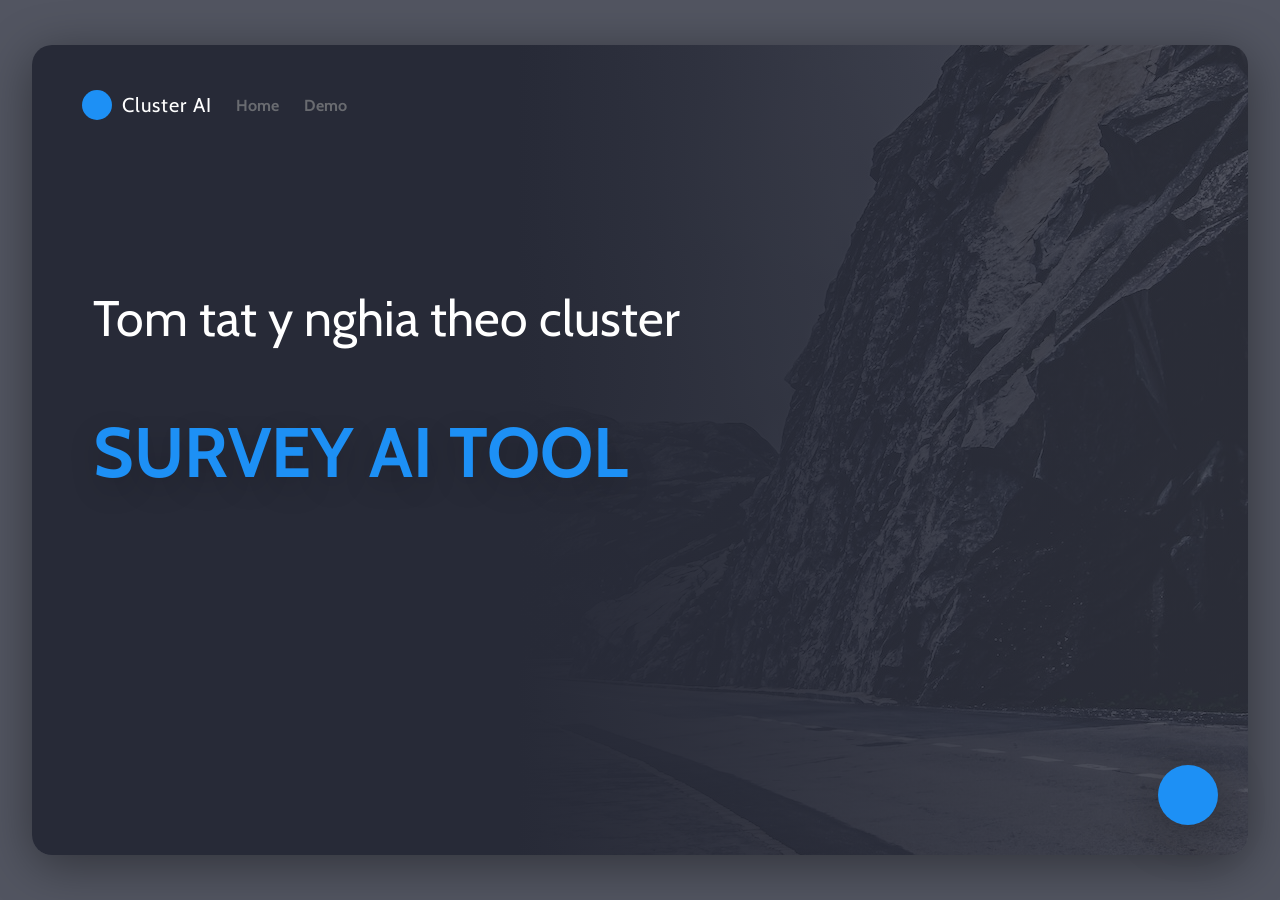
<file: 024 - Website Header with Forms copy/Final/index.html>
<!DOCTYPE html>
<html lang="vi">
  <head>
    <meta charset="UTF-8" />
    <meta http-equiv="X-UA-Compatible" content="IE=edge" />
    <meta name="viewport" content="width=device-width, initial-scale=1.0" />
    <title>Survey Cluster Summarizer</title>
    <link rel="stylesheet" href="style.css" />
    <link
      rel="stylesheet"
      href="https://cdnjs.cloudflare.com/ajax/libs/font-awesome/6.3.0/css/all.min.css"
    />
    <link rel="preconnect" href="https://fonts.googleapis.com" />
    <link rel="preconnect" href="https://fonts.gstatic.com" crossorigin />
    <link
      href="https://fonts.googleapis.com/css2?family=Cabin:wght@400;500;600;700&display=swap"
      rel="stylesheet"
    />
  </head>
  <body>
    <div class="container">
      <div class="landing">
        <nav class="navbar">
          <div class="navigation">
            <a href="#" class="logo">
              <span class="circle"></span>
              <span class="logo-text">Cluster AI</span>
            </a>
            <a href="#" class="nav-item">Home</a>
            <a href="#" class="nav-item">Demo</a>
          </div>
        </nav>
        <div class="banner">
          <h1>Tom tat y nghia theo cluster<span>Survey AI Tool</span></h1>
        </div>
        <div class="contact app-panel">
          <h3>Upload va phan tich</h3>
          <h1>Cluster Summary</h1>
          <p>Ket qua hien thi 2 cot: <span>cluster</span> va <span>tom_tat</span></p>
          <div class="app-content">
            <div class="app-left">
              <form class="contact-form" id="summary-form">
                <div class="input-group">
                  <input id="file-input" type="file" accept=".xlsx" />
                  <i class="fa-solid fa-file-excel"></i>
                </div>
                <div class="input-group">
                  <input id="model-input" type="text" value="llama-3.1-8b-instant" placeholder="Groq Model" />
                  <i class="fa-solid fa-robot"></i>
                </div>
                <div class="btn-group">
                  <button class="contact-btn" id="reset-btn" type="button">Reset</button>
                  <button class="contact-btn" id="run-btn" type="submit">Tom tat ngay</button>
                </div>
              </form>

              <div class="status-wrap">
                <p id="status-text" class="status-text">San sang.</p>
              </div>
            </div>

            <div class="app-right">
              <div class="table-wrap">
                <table id="result-table">
                  <thead>
                    <tr>
                      <th>cluster</th>
                      <th>tom_tat</th>
                    </tr>
                  </thead>
                  <tbody></tbody>
                </table>
              </div>
            </div>
          </div>
        </div>
        <div class="logo-bottom"></div>
      </div>
    </div>
    <script src="script.js"></script>
  </body>
</html>
</file>
<file: 024 - Website Header with Forms copy/Final/style.css>
* {
  margin: 0;
  padding: 0;
  box-sizing: border-box;
  text-decoration: none;
  outline: none;
  font-family: "Cabin", sans-serif;
}

html {
  font-size: 62.5%;
}

.container {
  width: 100%;
  height: 100vh;
  background-color: #525561;
  display: flex;
  justify-content: center;
  align-items: center;
}

.landing {
  width: 95%;
  height: 90%;
  background: linear-gradient(
      to right,
      rgb(39, 42, 55) 40%,
      rgba(39, 42, 55, 0.8)
    ),
    url(images/bg1.jpg) center no-repeat;
  border-radius: 2rem;
  box-shadow: 0 1rem 5rem rgba(0, 0, 0, 0.4);
  position: relative;
}

.navbar {
  position: absolute;
  top: 0;
  left: 0;
  width: 30%;
  height: 12rem;
}

.navigation {
  width: 100%;
  height: 100%;
  display: flex;
  justify-content: space-between;
  align-items: center;
  padding: 0 5rem;
}

.logo {
  display: flex;
  align-items: center;
}

.circle {
  width: 3rem;
  height: 3rem;
  background-color: #1d90f5;
  border-radius: 50%;
  margin-right: 1rem;
}

.logo-text {
  font-size: 2rem;
  font-weight: 400;
  letter-spacing: 0.1rem;
  color: #fff;
}

.nav-item {
  font-size: 1.6rem;
  font-weight: bold;
  color: #696b70;
  transition: color 0.3s;
}

.nav-item:hover {
  color: #ccc;
}

.banner {
  position: absolute;
  top: 30%;
  left: 5%;
  transition: all 0.5s 0.5s;
}

.change .banner {
  opacity: 0;
  visibility: hidden;
  transition: all 0.5s;
}

.banner h1 {
  font-size: 5rem;
  font-weight: 300;
  color: #fff;
}

.banner h1 span {
  display: block;
  text-transform: uppercase;
  font-size: 7rem;
  font-weight: bold;
  text-align: left;
  color: #1d90f5;
  margin-top: 6rem;
  text-shadow: 0 1rem 3rem rgba(0, 0, 0, 0.2);
}

.contact {
  position: absolute;
  top: 25%;
  left: 5%;
  opacity: 0;
  visibility: hidden;
  transition: all 0.5s;
}

.change .contact {
  opacity: 1;
  visibility: visible;
  transition: all 0.5s 0.5s;
}

.contact h3 {
  font-size: 1.6rem;
  text-transform: uppercase;
  color: #696b70;
}

.contact h1 {
  font-size: 4.5rem;
  font-weight: bold;
  color: #fff;
  letter-spacing: 0.2rem;
  margin: 2rem 0;
}

.contact p {
  font-size: 1.5rem;
  font-weight: bold;
  color: #696b70;
  margin-bottom: 3rem;
}

.contact p a {
  color: #1d90f5;
}

.contact p span {
  color: #1d90f5;
}

.input-group {
  width: 40rem;
  height: 4.5rem;
  margin: 2rem 0;
  position: relative;
}

.input-group input {
  width: 100%;
  height: 100%;
  background-color: #323644;
  border: none;
  border-radius: 1.5rem;
  padding: 1rem 2rem;
  color: #ccc;
  font-size: 1.4rem;
  /* transition: opacity 0.5s; */
}

.input-group input[type="file"] {
  padding-top: 1.2rem;
}

.hide .input-group:nth-child(1),
.hide .input-group:nth-child(2) {
  display: none;
}

.input-group input:focus {
  background-color: #3d404b;
  border: 0.2rem solid #1d90f5;
}

.input-group i {
  position: absolute;
  right: 2rem;
  top: 50%;
  transform: translateY(-50%);
  font-size: 1.4rem;
  color: #ccc;
}

.btn-group {
  width: 40rem;
  height: 5rem;
  display: flex;
  justify-content: space-between;
  margin-top: 4rem;
}

.contact-btn {
  width: 46%;
  height: 100%;
  border-radius: 4rem;
  color: #fff;
  border: none;
  font-size: 1.5rem;
  font-weight: bold;
  cursor: pointer;
}

.contact-btn:nth-child(1) {
  background-color: #3d404b;
}

.contact-btn:nth-child(2) {
  background-color: #1d90f5;
}

.status-wrap {
  margin-top: 2rem;
}

.status-text {
  font-size: 1.4rem;
  color: #d6e5ff;
}

.app-content {
  display: flex;
  gap: 3rem;
  align-items: flex-start;
}

.app-left {
  flex: 0 0 41rem;
}

.app-right {
  flex: 1;
}

.table-wrap {
  width: 100%;
  max-height: 38rem;
  margin-top: 0.6rem;
  overflow: auto;
  border: 0.1rem solid rgba(255, 255, 255, 0.15);
  border-radius: 1.2rem;
  background-color: rgba(15, 20, 30, 0.58);
}

#result-table {
  width: 100%;
  border-collapse: collapse;
  font-size: 1.4rem;
}

#result-table thead th {
  position: sticky;
  top: 0;
  background: #1f2737;
  color: #fff;
  text-align: left;
  padding: 1.2rem;
  border-bottom: 0.1rem solid rgba(255, 255, 255, 0.2);
}

#result-table tbody td {
  color: #ecf2ff;
  padding: 1rem 1.2rem;
  border-bottom: 0.1rem solid rgba(255, 255, 255, 0.08);
  line-height: 1.5;
  vertical-align: top;
}

#result-table tbody td:first-child {
  width: 16rem;
  font-weight: bold;
  color: #8fc5ff;
}

.app-panel {
  top: 18%;
  right: 5%;
  width: 90%;
}

@media (max-width: 1200px) {
  .app-content {
    gap: 2rem;
  }

  .app-left {
    flex: 0 0 37rem;
  }
}

@media (max-width: 980px) {
  .app-content {
    flex-direction: column;
  }

  .app-left,
  .app-right {
    width: 100%;
    flex: auto;
  }

  .input-group,
  .btn-group {
    width: 100%;
  }
}

.logo-bottom {
  position: absolute;
  bottom: 3rem;
  right: 3rem;
  width: 6rem;
  height: 6rem;
  border-radius: 50%;
  background-color: #1d90f5;
  box-shadow: 0 1rem 5rem rgba(0, 0, 0, 0.3);
}
</file>
